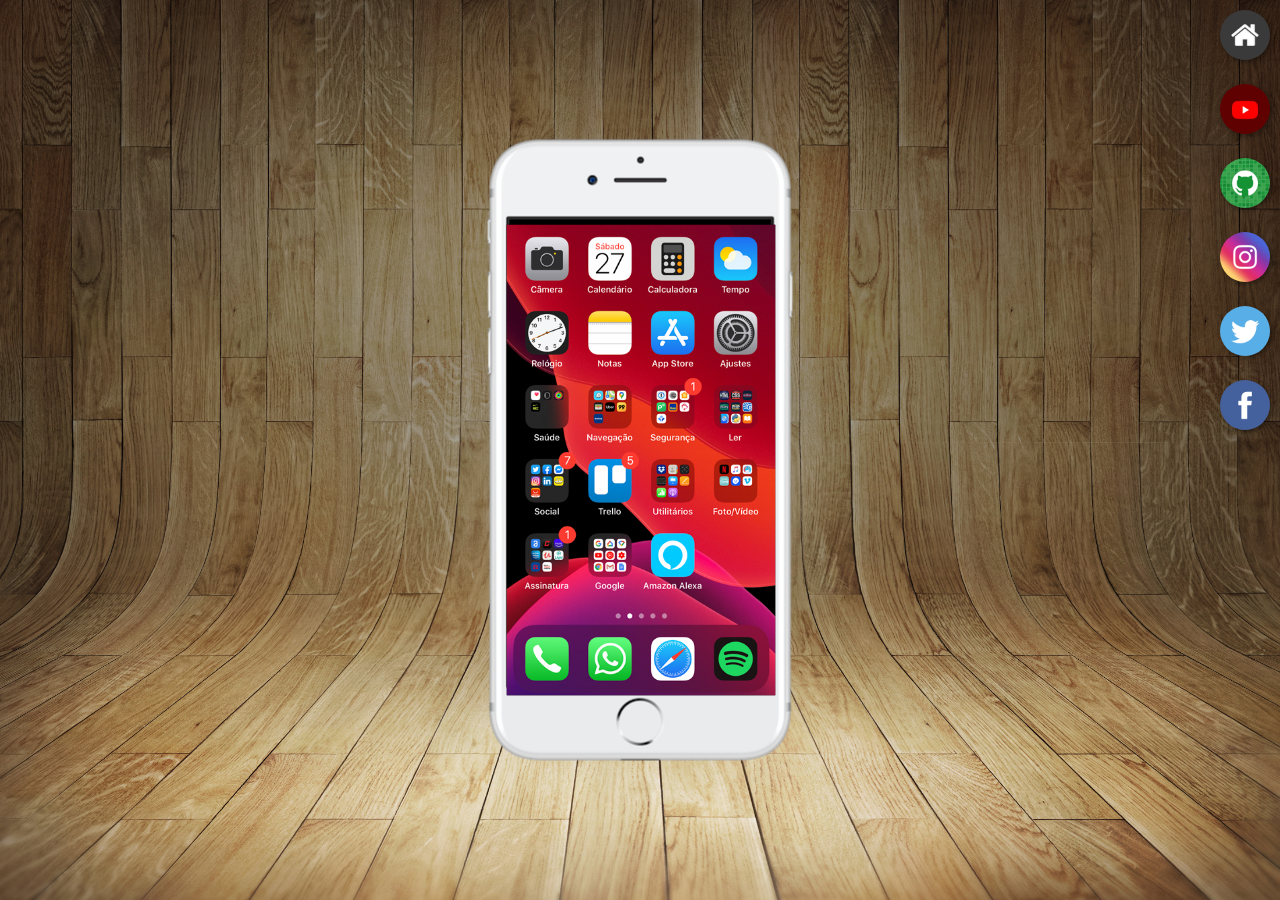
<file: index.html>
<!DOCTYPE html>
<html lang="pt-br">
<head>
    <meta charset="UTF-8">
    <meta name="viewport" content="width=device-width, initial-scale=1.0">
    <link rel="shortcut icon" href="imagens/favicon.ico" type="image/x-icon">
    <link rel="stylesheet" href="estilos/style.css">
    <title>Projeto redes sociais</title>
</head>
<body>
   <main>
    <section id="telefone">
        <iframe src="home.html" name="tela" id="tela" frameborder="0">

            seu naveegador não é compativel com isso.

        </iframe>
         
    </section>

    <section id="redes-sociais">
        <a href="home.html" target="tela"><img src="imagens/logo-home.jpg" alt="home"></a><br>
        <a href="youtube.html" target="tela"><img src="imagens/logo-youtube.jpg" alt="Youtube"></a><br>
        <a href="#" target="tela"><img src="imagens/logo-github.jpg" alt="github"></a><br>
        <a href="#" target="tela"><img src="imagens/logo-instagram.jpg" alt="instagram"></a><br>
        <a href="#" target="tela"><img src="imagens/logo-twitter.jpg" alt="x"></a><br>
        <a href="#" target="tela"><img src="imagens/logo-facebook.jpg" alt="facebook"></a>
    </section>

   </main>

</body>
</html>
</file>
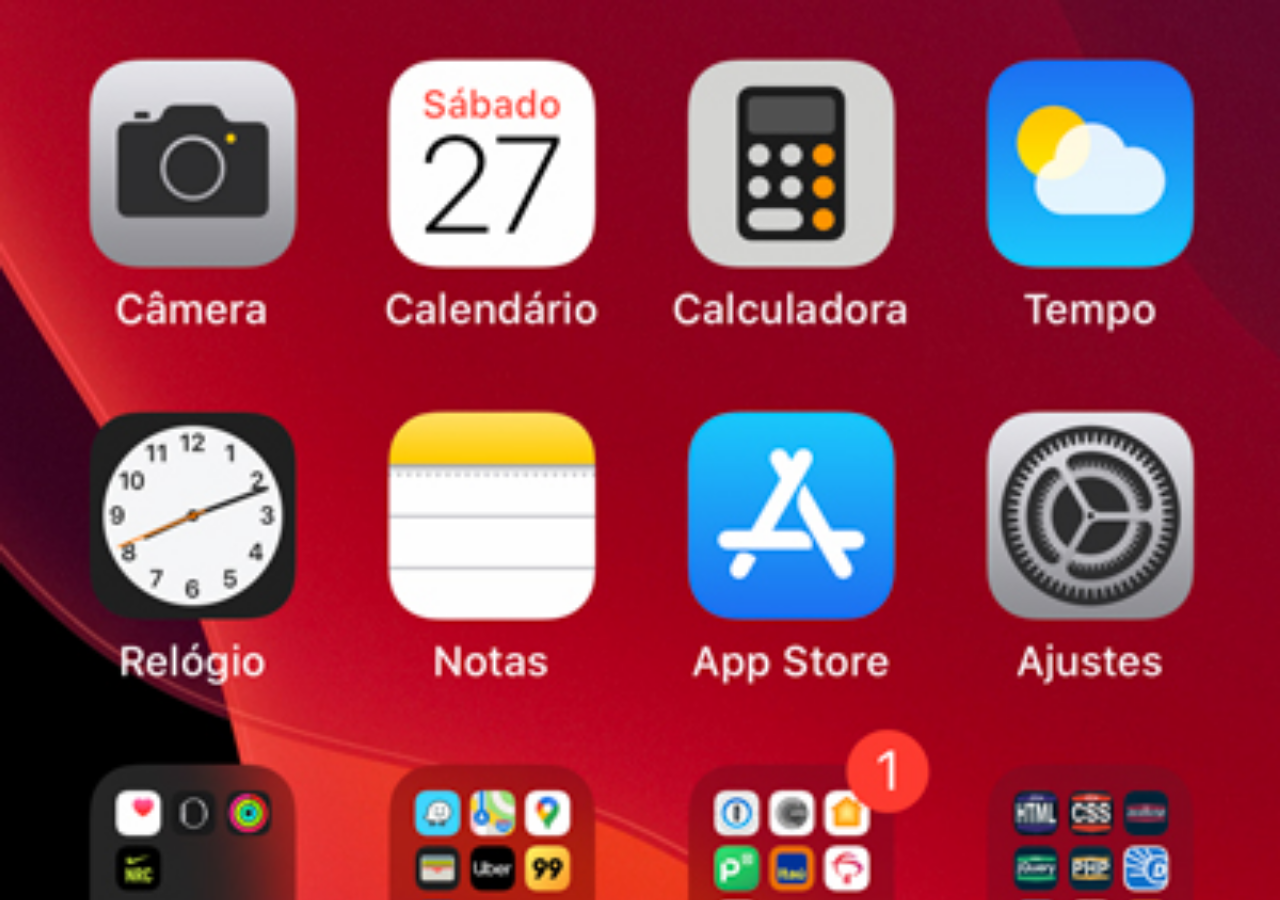
<file: home.html>
<!DOCTYPE html>
<html lang="pt-br">
<head>
    <meta charset="UTF-8">
    <meta name="viewport" content="width=device-width, initial-scale=1.0">
    <title>home</title>
</head>
    <style>
        * {
        margin:0px;
        padding:0px;

    }
    body {
        width: 100vw;
        height: 100vh;
        background: black url(imagens/tela-home.jpg) no-repeat top center;
        background-size: cover;
    }
    </style>
<body>
    
</body>
</html>
</file>
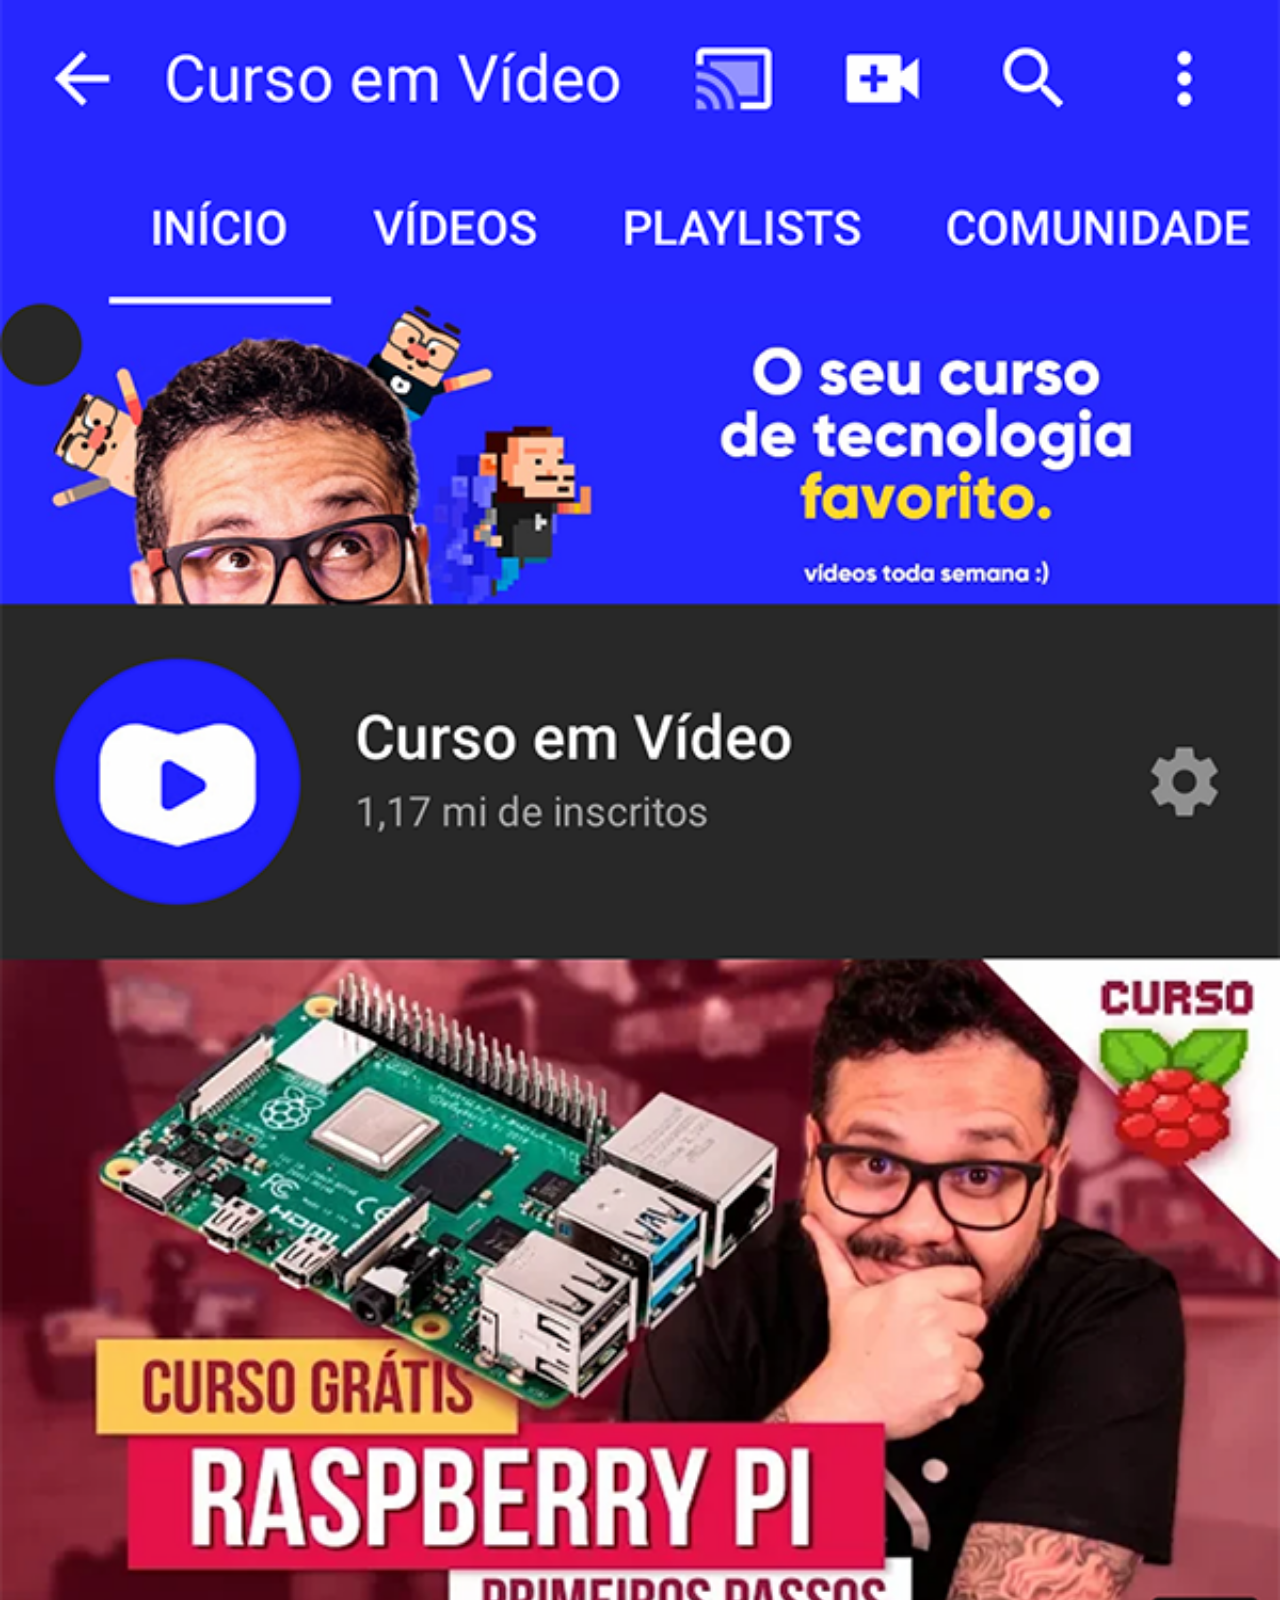
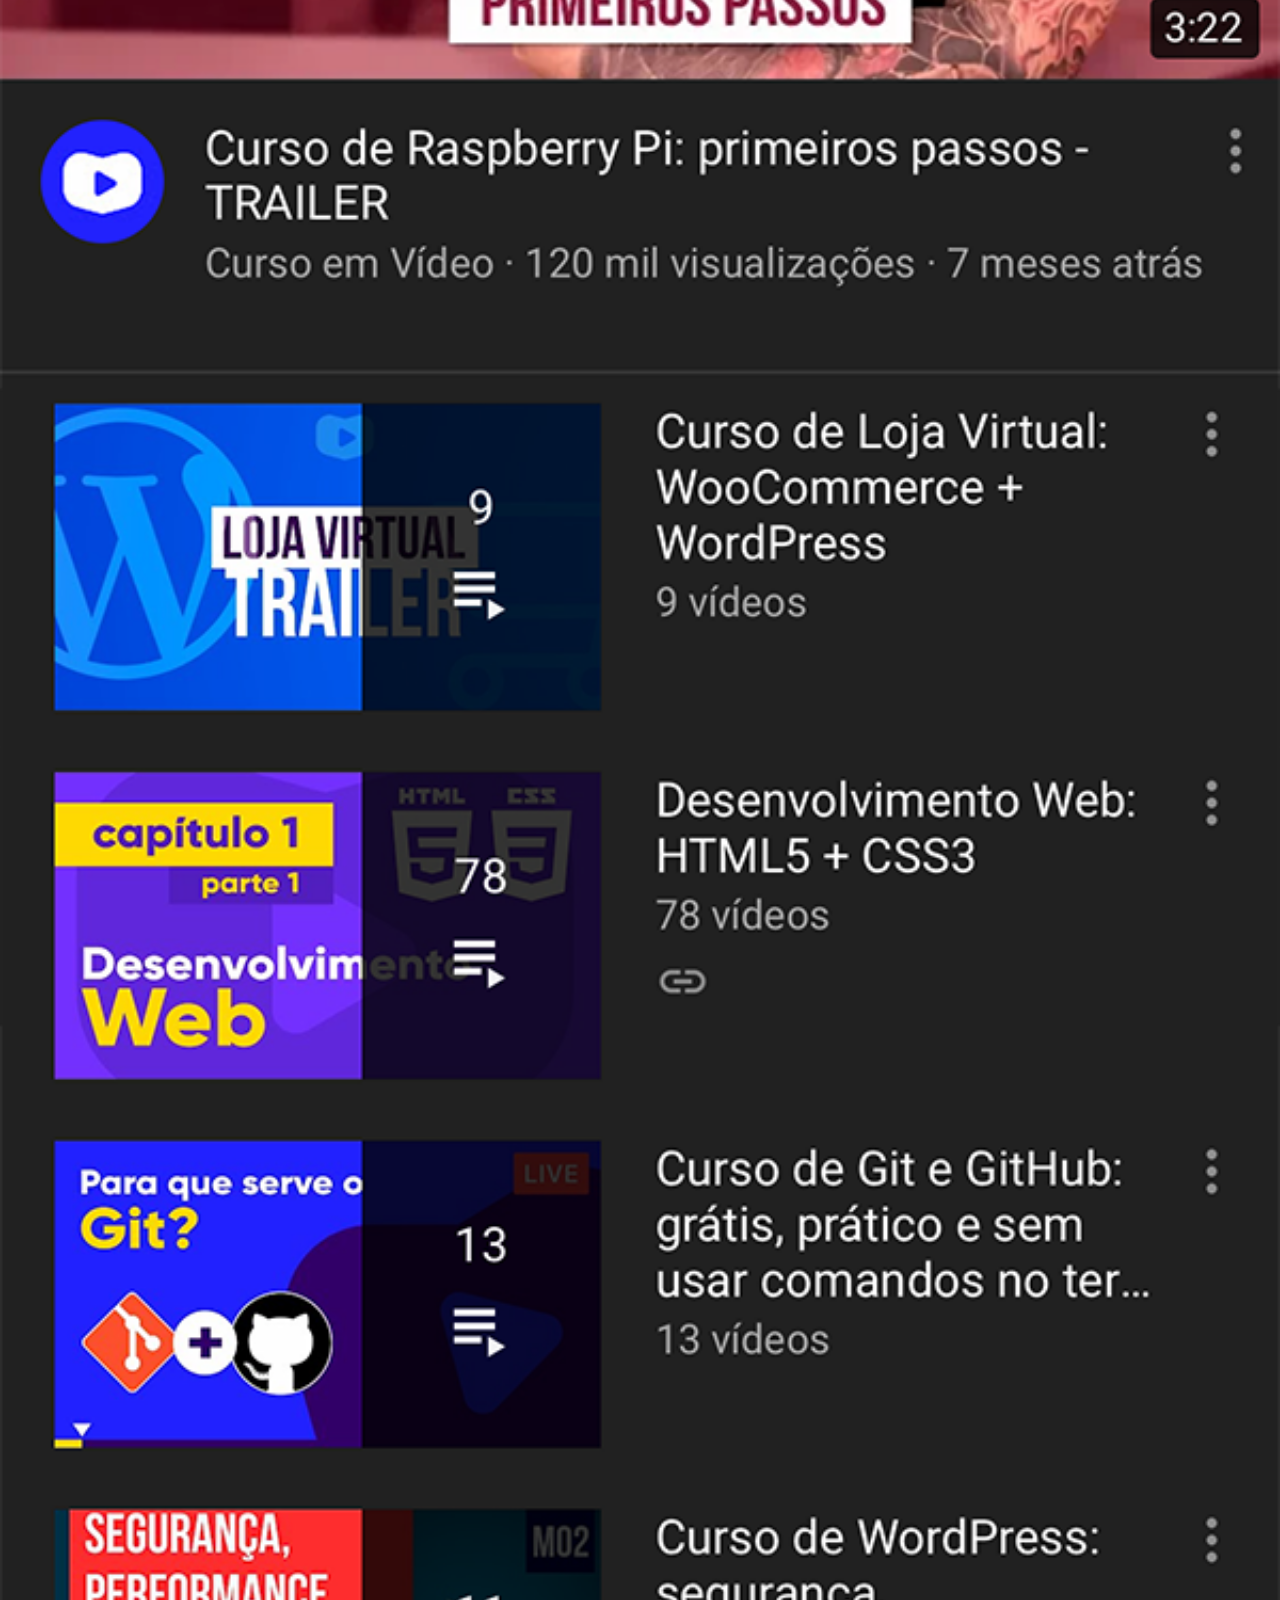
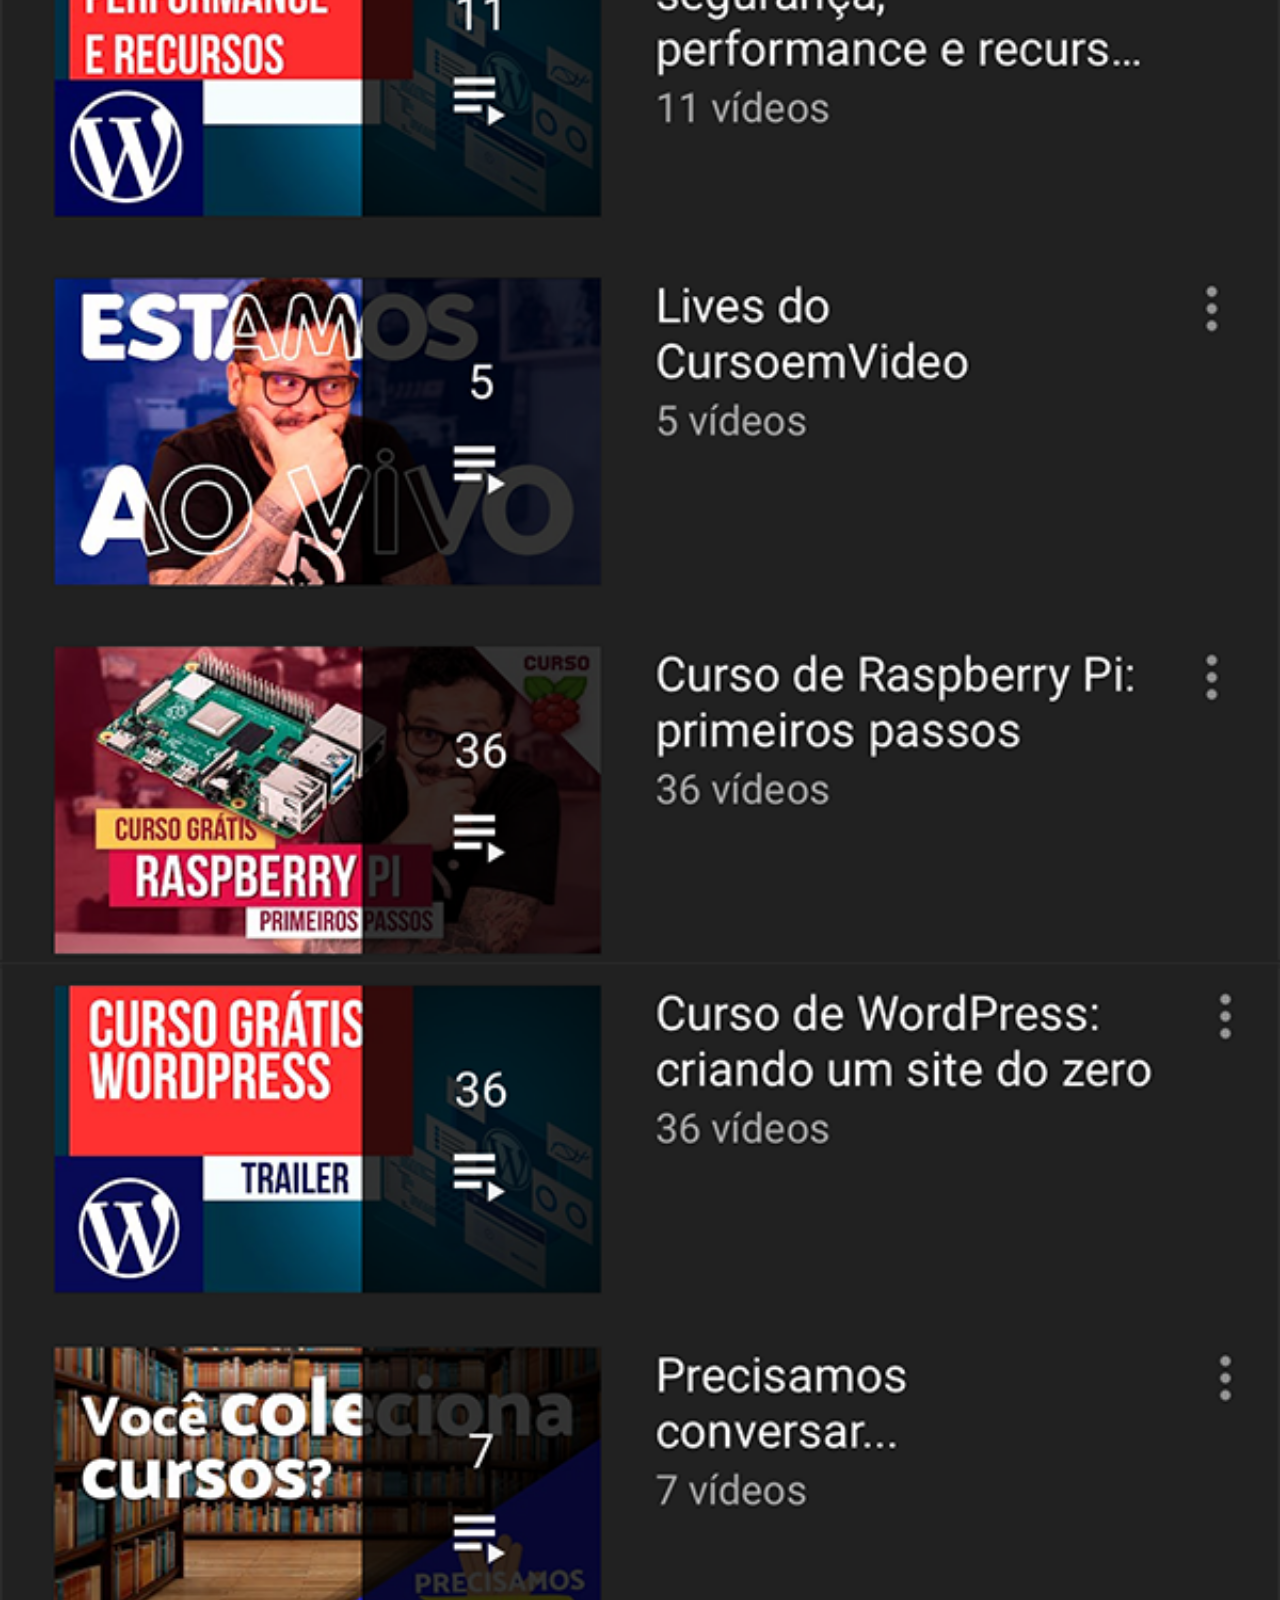
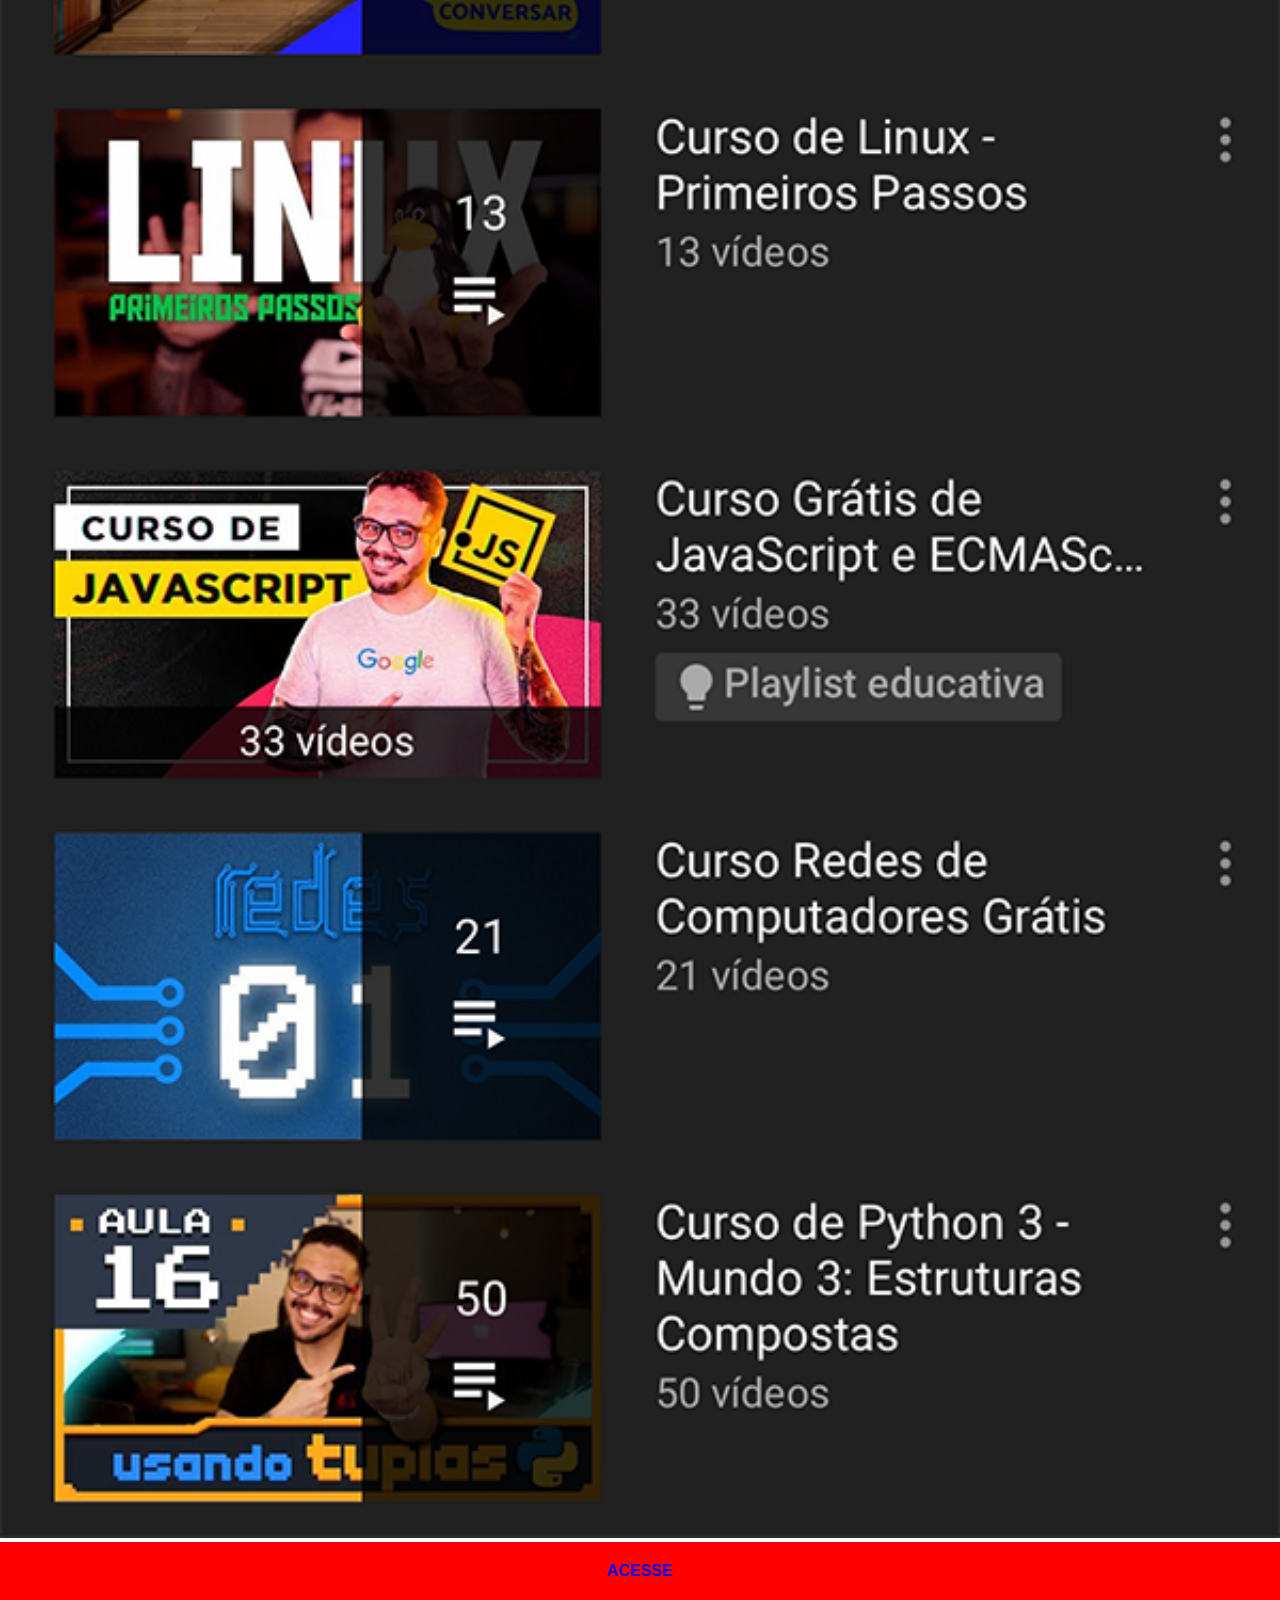
<file: youtube.html>
<!DOCTYPE html>
<html lang="pt-br">
<head>
    <meta charset="UTF-8">
    <meta name="viewport" content="width=device-width, initial-scale=1.0">
    <title>YouTube</title>
</head>
<link rel="stylesheet" href="estilos/social.css">
<body>
    <img src="imagens/tela-youtube.png" alt="YouTube">
    <a href="https://www.youtube.com/@cursoemvideo/playlists" target="_blank">ACESSE</a>
</body>
</html>
</file>
<file: estilos/style.css>
@charset 'UTF-8';

* {
    margin: 0;
    padding: 0;
    font-family: 'Franklin Gothic Medium', 'Arial Narrow', Arial, sans-serif;


}
    
html,body {
    height: 100vh;
    width: 100vw;
    background-color: black;
}

body {

    background: url(../imagens/fundo-madeira.jpg) no-repeat top center;
    background-size: cover;
    background-attachment: fixed;
}

main {
    height: 100vh;
    position: relative;
   

}
section#telefone {

    position: absolute;
    top: 50%;
    left: 50%;
    transform: translate(-50%, -50%);
    height: 627px;
    width: 311px;
    background: url(../imagens/frame-iphone.png) no-repeat;

}

iframe#tela {

    position: relative;
    top: 88px;
    left: 22px;
    width: 269px;
    height: 471px;

}
section#redes-sociais {

    text-align: right;

}
section#redes-sociais img {

    width: 50px;
    margin: 10px;
    border-radius: 50%;
    box-shadow: 2px 2px 5px rgba(0, 0, 0, 0.400) ;
    box-sizing: border-box;
}
section#redes-sociais img:hover {

    border: 2px solid white; 
    transform:translate(-3px, -3px)

}
</file>
<file: estilos/social.css>
@charset 'UTF-8';


*{
        margin: 0px;
        padding: 0px;
        font-family: 'Franklin Gothic Medium', 'Arial Narrow', Arial, sans-serif;
    }
    ::-webkit-scrollbar {
        width: 0pc;
        padding: 0px;

    }
    img{
        width: 100vw;



    }
    a{
        display: block;
        background-color: red;
        padding: 20px;
        text-align: center;
        font-weight: bolder;
        text-decoration: none;

    }
</file>
